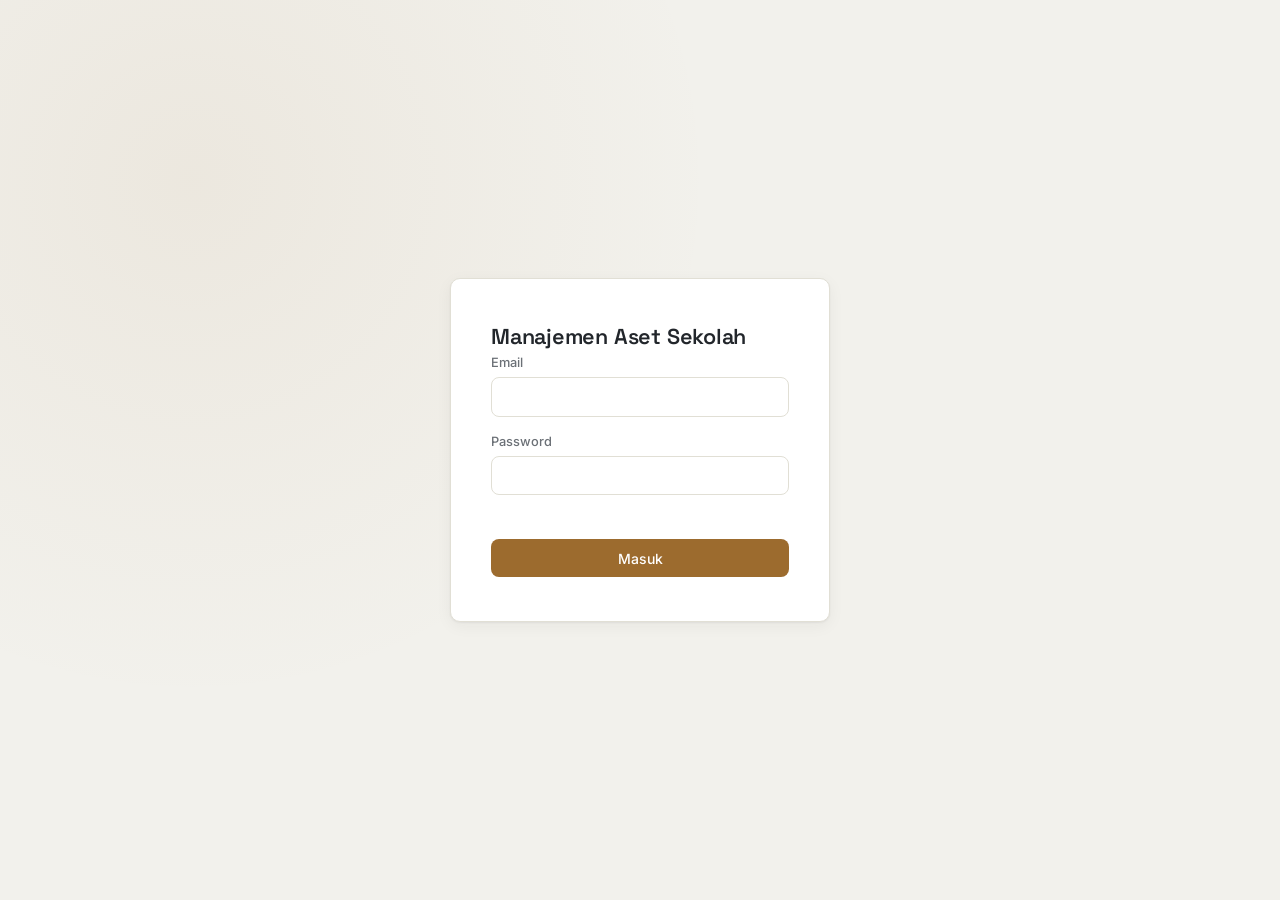
<file: index.html>
<!DOCTYPE html>
<html lang="id">
<head>
    <meta charset="UTF-8">
    <meta name="viewport" content="width=device-width, initial-scale=1.0">
    <title>Login - Manajemen Aset Sekolah</title>
    <link rel="stylesheet" href="css/style.css">
</head>
<body>
    <div class="login-container">
        <h1>Manajemen Aset Sekolah</h1>
        <form id="loginForm">
            <div class="form-group">
                <label for="email">Email</label>
                <input type="email" id="email" required>
            </div>
            <div class="form-group">
                <label for="password">Password</label>
                <input type="password" id="password" required>
            </div>
            <p id="errorMessage" class="error-message"></p>
            <button type="submit">Masuk</button>
        </form>
    </div>

    <script src="js/config.js"></script>
    <script src="js/auth.js"></script>
</body>
</html>
</file>
<file: css/style.css>
@import url("https://fonts.googleapis.com/css2?family=Space+Grotesk:wght@500;600;700&family=Inter:wght@400;500;600&family=IBM+Plex+Mono:wght@500;600&display=swap");

:root {
  --bg: #f2f1ec;
  --surface: #ffffff;
  --surface-alt: #faf9f5;
  --ink: #22262b;
  --ink-soft: #6b7076;
  --border: #e1dfd5;
  --brass: #9c6b2e;
  --brass-dark: #7e5622;
  --emerald: #3f6e52;
  --emerald-bg: #e6eee9;
  --amber: #b08a2e;
  --amber-bg: #f3ecda;
  --brick: #a1453b;
  --brick-bg: #f3e4e2;
  --focus: #2f6fed;
  --radius: 10px;
  --shadow: 0 1px 2px rgba(34, 38, 43, 0.06), 0 4px 16px rgba(34, 38, 43, 0.05);
}

* {
  box-sizing: border-box;
  margin: 0;
  padding: 0;
}

body {
  font-family: "Inter", system-ui, sans-serif;
  background: var(--bg);
  color: var(--ink);
  -webkit-font-smoothing: antialiased;
}

h1,
h2,
.brand-name {
  font-family: "Space Grotesk", sans-serif;
}

a {
  color: var(--brass-dark);
  text-decoration: none;
}
a:hover {
  text-decoration: underline;
}

button {
  font-family: inherit;
  cursor: pointer;
}

:focus-visible {
  outline: 2px solid var(--focus);
  outline-offset: 2px;
}

/* ===== Login ===== */
body:has(.login-container) {
  display: flex;
  align-items: center;
  justify-content: center;
  min-height: 100vh;
  background:
    radial-gradient(
      circle at 15% 20%,
      rgba(156, 107, 46, 0.07),
      transparent 40%
    ),
    var(--bg);
}

.login-container {
  background: var(--surface);
  padding: 2.75rem 2.5rem;
  border-radius: var(--radius);
  box-shadow: var(--shadow);
  width: 100%;
  max-width: 380px;
  border: 1px solid var(--border);
}

.login-container h1 {
  font-size: 1.35rem;
  font-weight: 600;
  margin-bottom: 0.35rem;
  letter-spacing: -0.01em;
}

.login-subtitle {
  color: var(--ink-soft);
  font-size: 0.875rem;
  margin-bottom: 1.75rem;
}

/* ===== Shared form elements ===== */
.form-group {
  margin-bottom: 1.1rem;
}

.form-group label {
  display: block;
  margin-bottom: 0.4rem;
  font-size: 0.8rem;
  font-weight: 500;
  color: var(--ink-soft);
}

input[type="text"],
input[type="email"],
input[type="password"],
input[type="number"],
input[type="date"],
select,
textarea {
  width: 100%;
  padding: 0.65rem 0.8rem;
  border: 1px solid var(--border);
  border-radius: 8px;
  background: var(--surface);
  color: var(--ink);
  font-size: 0.9rem;
  font-family: inherit;
  transition: border-color 0.15s ease;
}

input:focus,
select:focus,
textarea:focus {
  border-color: var(--brass);
}

textarea {
  min-height: 70px;
  resize: vertical;
}

.error-message {
  color: var(--brick);
  font-size: 0.82rem;
  margin-bottom: 0.5rem;
  min-height: 1.1em;
}

/* ===== Buttons ===== */
.btn-primary,
button[type="submit"] {
  background: var(--ink);
  color: var(--surface);
  border: none;
  padding: 0.65rem 1.1rem;
  border-radius: 8px;
  font-size: 0.875rem;
  font-weight: 500;
  transition: background 0.15s ease;
}
.btn-primary:hover,
button[type="submit"]:hover {
  background: #3a4149;
}

.login-container button[type="submit"] {
  width: 100%;
  background: var(--brass);
  margin-top: 0.25rem;
}
.login-container button[type="submit"]:hover {
  background: var(--brass-dark);
}

.btn-ghost {
  background: transparent;
  border: 1px solid var(--border);
  color: var(--ink);
  padding: 0.5rem 0.9rem;
  border-radius: 8px;
  font-size: 0.82rem;
  font-weight: 500;
}
.btn-ghost:hover {
  border-color: var(--ink);
}

.btn-icon {
  background: transparent;
  border: none;
  color: var(--ink-soft);
  font-size: 0.8rem;
  padding: 0.25rem 0.4rem;
  border-radius: 6px;
}
.btn-icon:hover {
  background: var(--surface-alt);
  color: var(--ink);
}
.btn-icon.danger:hover {
  color: var(--brick);
  background: var(--brick-bg);
}

/* ===== App shell ===== */
.app-container {
  min-height: 100vh;
}

.topbar {
  display: flex;
  justify-content: space-between;
  align-items: center;
  padding: 1rem 2rem;
  background: var(--surface);
  border-bottom: 1px solid var(--border);
}

.topbar h1 {
  font-size: 1.05rem;
  font-weight: 600;
  letter-spacing: -0.01em;
  display: flex;
  align-items: center;
  gap: 0.5rem;
}

.topbar h1::before {
  content: "";
  display: inline-block;
  width: 9px;
  height: 9px;
  border-radius: 50%;
  background: var(--brass);
}

.user-info {
  display: flex;
  align-items: center;
  gap: 1.25rem;
}

.user-info span {
  font-size: 0.85rem;
  color: var(--ink-soft);
}

.user-info a {
  font-size: 0.85rem;
  font-weight: 500;
}

.content {
  padding: 2rem;
  max-width: 1100px;
  margin: 0 auto;
}

/* ===== Toolbar ===== */
.toolbar {
  display: flex;
  gap: 0.6rem;
  margin-bottom: 1.25rem;
  flex-wrap: wrap;
}

.toolbar input,
.toolbar select {
  width: auto;
  background: var(--surface);
}

.toolbar input {
  flex: 1;
  min-width: 200px;
}

.toolbar > button:last-child {
  margin-left: auto;
  background: var(--brass);
  color: #fff;
  border: none;
  padding: 0.6rem 1.1rem;
  border-radius: 8px;
  font-weight: 500;
  font-size: 0.85rem;
}
.toolbar > button:last-child:hover {
  background: var(--brass-dark);
}

/* ===== Table ===== */
.data-table {
  width: 100%;
  border-collapse: collapse;
  background: var(--surface);
  border: 1px solid var(--border);
  border-radius: var(--radius);
  overflow: hidden;
  box-shadow: var(--shadow);
}

.data-table th {
  text-align: left;
  padding: 0.7rem 1rem;
  font-size: 0.72rem;
  font-weight: 600;
  text-transform: uppercase;
  letter-spacing: 0.04em;
  color: var(--ink-soft);
  background: var(--surface-alt);
  border-bottom: 1px solid var(--border);
}

.data-table td {
  padding: 0.75rem 1rem;
  font-size: 0.875rem;
  border-bottom: 1px solid var(--border);
}

.data-table tbody tr:last-child td {
  border-bottom: none;
}
.data-table tbody tr:hover {
  background: var(--surface-alt);
}

/* Signature element: asset code as a tag */
.tag-code {
  display: inline-flex;
  align-items: center;
  gap: 0.4rem;
  font-family: "IBM Plex Mono", monospace;
  font-size: 0.78rem;
  font-weight: 500;
  background: var(--surface-alt);
  border: 1px solid var(--border);
  padding: 0.25rem 0.55rem 0.25rem 0.45rem;
  border-radius: 20px;
  color: var(--ink);
}

.tag-code::before {
  content: "";
  width: 6px;
  height: 6px;
  border-radius: 50%;
  background: var(--brass);
  flex-shrink: 0;
}

/* Status badges */
.badge {
  display: inline-block;
  padding: 0.25rem 0.6rem;
  border-radius: 20px;
  font-size: 0.75rem;
  font-weight: 500;
}
.badge-baik {
  background: var(--emerald-bg);
  color: var(--emerald);
}
.badge-warn {
  background: var(--amber-bg);
  color: var(--amber);
}
.badge-bad {
  background: var(--brick-bg);
  color: var(--brick);
}

.empty-state {
  text-align: center;
  color: var(--ink-soft);
  padding: 3rem 1rem;
  font-size: 0.9rem;
  background: var(--surface);
  border: 1px dashed var(--border);
  border-radius: var(--radius);
  margin-top: 0.75rem;
}

/* ===== Tabs (master data) ===== */
.tabs {
  display: flex;
  gap: 0.25rem;
  margin-bottom: 1.5rem;
  border-bottom: 1px solid var(--border);
}

.tab-btn {
  padding: 0.6rem 1rem;
  background: none;
  border: none;
  font-size: 0.85rem;
  font-weight: 500;
  color: var(--ink-soft);
  border-bottom: 2px solid transparent;
  margin-bottom: -1px;
}
.tab-btn.active {
  color: var(--ink);
  border-bottom-color: var(--brass);
}

/* ===== Modal ===== */
.modal-overlay {
  position: fixed;
  inset: 0;
  background: rgba(34, 38, 43, 0.45);
  display: flex;
  align-items: center;
  justify-content: center;
  padding: 1rem;
  z-index: 50;
}

.modal-box {
  background: var(--surface);
  padding: 1.75rem;
  border-radius: var(--radius);
  width: 100%;
  max-width: 440px;
  max-height: 85vh;
  overflow-y: auto;
  box-shadow: 0 12px 40px rgba(34, 38, 43, 0.18);
}

.modal-box h2 {
  margin-bottom: 1.25rem;
  font-size: 1.05rem;
  font-weight: 600;
}

.modal-actions {
  display: flex;
  justify-content: flex-end;
  gap: 0.5rem;
  margin-top: 1.25rem;
  padding-top: 1rem;
  border-top: 1px solid var(--border);
}

.modal-actions button[type="button"] {
  background: transparent;
  border: 1px solid var(--border);
  color: var(--ink);
  padding: 0.6rem 1.1rem;
  border-radius: 8px;
  font-size: 0.85rem;
}
.modal-actions button[type="submit"] {
  background: var(--brass);
}
.modal-actions button[type="submit"]:hover {
  background: var(--brass-dark);
}

/* ===== Responsive ===== */
@media (max-width: 640px) {
  .topbar {
    padding: 1rem;
    flex-direction: column;
    gap: 0.75rem;
    align-items: flex-start;
  }
  .content {
    padding: 1.25rem;
  }
  .toolbar > button:last-child {
    margin-left: 0;
    width: 100%;
  }
  .data-table {
    display: block;
    overflow-x: auto;
    white-space: nowrap;
  }
}

.stats-grid {
  display: grid;
  grid-template-columns: repeat(auto-fit, minmax(180px, 1fr));
  gap: 1rem;
  margin-bottom: 1.75rem;
}

.stat-card {
  background: var(--surface);
  border: 1px solid var(--border);
  border-radius: var(--radius);
  padding: 1.1rem 1.25rem;
  box-shadow: var(--shadow);
}

.stat-card .stat-label {
  font-size: 0.78rem;
  color: var(--ink-soft);
  font-weight: 500;
  margin-bottom: 0.4rem;
}

.stat-card .stat-value {
  font-family: "Space Grotesk", sans-serif;
  font-size: 1.6rem;
  font-weight: 600;
  color: var(--ink);
}

.stat-card.accent-baik .stat-value {
  color: var(--emerald);
}
.stat-card.accent-warn .stat-value {
  color: var(--amber);
}
.stat-card.accent-bad .stat-value {
  color: var(--brick);
}

.charts-grid {
  display: grid;
  grid-template-columns: repeat(auto-fit, minmax(280px, 1fr));
  gap: 1rem;
  margin-bottom: 1.75rem;
}

.chart-card {
  background: var(--surface);
  border: 1px solid var(--border);
  border-radius: var(--radius);
  padding: 1.25rem;
  box-shadow: var(--shadow);
}

.chart-card canvas {
  max-height: 220px;
}

.chart-title {
  font-size: 0.9rem;
  font-weight: 600;
  margin-bottom: 1rem;
}
.app-shell {
  display: flex;
  min-height: 100vh;
}

.sidebar {
  width: 220px;
  background: var(--surface);
  border-right: 1px solid var(--border);
  display: flex;
  flex-direction: column;
  flex-shrink: 0;
}

.sidebar-brand {
  padding: 1.25rem 1.25rem 1rem;
  display: flex;
  align-items: center;
  gap: 0.5rem;
  font-family: "Space Grotesk", sans-serif;
  font-weight: 600;
  font-size: 0.95rem;
  border-bottom: 1px solid var(--border);
}

.sidebar-brand::before {
  content: "";
  width: 10px;
  height: 10px;
  border-radius: 50%;
  background: var(--brass);
  flex-shrink: 0;
}

.sidebar-nav {
  flex: 1;
  padding: 1rem 0.75rem;
  display: flex;
  flex-direction: column;
  gap: 0.25rem;
}

.sidebar-link {
  display: flex;
  align-items: center;
  gap: 0.6rem;
  padding: 0.6rem 0.75rem;
  border-radius: 8px;
  font-size: 0.85rem;
  font-weight: 500;
  color: var(--ink-soft);
}

.sidebar-link:hover {
  background: var(--surface-alt);
  color: var(--ink);
  text-decoration: none;
}

.sidebar-link.active {
  background: var(--surface-alt);
  color: var(--brass-dark);
}

.sidebar-footer {
  padding: 1rem 0.75rem;
  border-top: 1px solid var(--border);
}

.sidebar-footer .user-name {
  font-size: 0.8rem;
  color: var(--ink-soft);
  padding: 0 0.75rem;
  margin-bottom: 0.6rem;
}

.sidebar-footer button {
  width: 100%;
}

.main-area {
  flex: 1;
  min-width: 0;
}

.main-area .topbar {
  padding: 1rem 1.75rem;
}

.main-area .content {
  max-width: 1100px;
}

@media (max-width: 768px) {
  .app-shell {
    flex-direction: column;
  }
  .sidebar {
    width: 100%;
    flex-direction: row;
    align-items: center;
    overflow-x: auto;
    border-right: none;
    border-bottom: 1px solid var(--border);
  }
  .sidebar-brand {
    border-bottom: none;
    padding: 0.85rem 1rem;
  }
  .sidebar-nav {
    flex-direction: row;
    padding: 0.5rem;
  }
  .sidebar-footer {
    border-top: none;
    padding: 0.5rem 1rem;
  }
  .sidebar-footer .user-name {
    display: none;
  }
}

.toast-container {
  position: fixed;
  top: 1.25rem;
  right: 1.25rem;
  display: flex;
  flex-direction: column;
  gap: 0.6rem;
  z-index: 100;
}

.toast {
  background: var(--ink);
  color: #fff;
  padding: 0.75rem 1rem;
  border-radius: 8px;
  font-size: 0.85rem;
  font-weight: 500;
  box-shadow: 0 8px 24px rgba(34, 38, 43, 0.25);
  display: flex;
  align-items: center;
  gap: 0.6rem;
  min-width: 220px;
  max-width: 340px;
  animation: toast-in 0.2s ease;
}

.toast::before {
  content: "";
  width: 8px;
  height: 8px;
  border-radius: 50%;
  flex-shrink: 0;
}

.toast-success::before {
  background: #4ade80;
}
.toast-error::before {
  background: #f87171;
}
.toast-info::before {
  background: #60a5fa;
}

.toast.toast-out {
  animation: toast-out 0.2s ease forwards;
}

@keyframes toast-in {
  from {
    opacity: 0;
    transform: translateX(20px);
  }
  to {
    opacity: 1;
    transform: translateX(0);
  }
}

@keyframes toast-out {
  from {
    opacity: 1;
    transform: translateX(0);
  }
  to {
    opacity: 0;
    transform: translateX(20px);
  }
}

/* Confirm dialog custom */
.confirm-overlay {
  position: fixed;
  inset: 0;
  background: rgba(34, 38, 43, 0.45);
  display: flex;
  align-items: center;
  justify-content: center;
  z-index: 90;
}

.confirm-box {
  background: var(--surface);
  padding: 1.5rem;
  border-radius: var(--radius);
  max-width: 320px;
  box-shadow: 0 12px 40px rgba(34, 38, 43, 0.18);
}

.confirm-box p {
  font-size: 0.9rem;
  margin-bottom: 1.25rem;
}

.confirm-actions {
  display: flex;
  justify-content: flex-end;
  gap: 0.5rem;
}

/* Icons */
.icon {
  width: 18px;
  height: 18px;
  flex-shrink: 0;
  stroke: currentColor;
  fill: none;
  stroke-width: 2;
  stroke-linecap: round;
  stroke-linejoin: round;
}
.sidebar-link .icon {
  color: var(--ink-soft);
}
.sidebar-link:hover .icon,
.sidebar-link.active .icon {
  color: var(--brass-dark);
}

/* Greeting header */
.topbar-greeting .greeting-title {
  font-size: 1.05rem;
  font-weight: 600;
}
.topbar-greeting .greeting-date {
  font-size: 0.78rem;
  color: var(--ink-soft);
  margin-top: 0.1rem;
}

/* Avatar */
.avatar {
  width: 34px;
  height: 34px;
  border-radius: 50%;
  background: linear-gradient(135deg, var(--brass), var(--brass-dark));
  color: #fff;
  display: flex;
  align-items: center;
  justify-content: center;
  font-family: "Space Grotesk", sans-serif;
  font-weight: 600;
  font-size: 0.85rem;
  flex-shrink: 0;
}
.sidebar-footer-user {
  display: flex;
  align-items: center;
  gap: 0.6rem;
  padding: 0 0.75rem;
  margin-bottom: 0.75rem;
}
.sidebar-footer-user .user-name {
  padding: 0;
  margin: 0;
  font-weight: 500;
  color: var(--ink);
}
.sidebar-footer-user .user-role {
  font-size: 0.72rem;
  color: var(--ink-soft);
  text-transform: capitalize;
}

/* Section labels */
.section-label {
  font-size: 0.72rem;
  font-weight: 600;
  text-transform: uppercase;
  letter-spacing: 0.05em;
  color: var(--ink-soft);
  margin: 0 0 0.6rem 0.1rem;
}

/* Stat cards with icon + hover lift */
.stat-card {
  display: flex;
  align-items: flex-start;
  gap: 0.85rem;
  transition:
    transform 0.15s ease,
    box-shadow 0.15s ease;
}
.stat-card:hover {
  transform: translateY(-2px);
  box-shadow: 0 4px 20px rgba(34, 38, 43, 0.09);
}
.stat-icon {
  width: 38px;
  height: 38px;
  border-radius: 9px;
  flex-shrink: 0;
  display: flex;
  align-items: center;
  justify-content: center;
  background: var(--surface-alt);
}
.stat-icon .icon {
  width: 19px;
  height: 19px;
  color: var(--brass);
}
.stat-card.accent-baik .stat-icon {
  background: var(--emerald-bg);
}
.stat-card.accent-baik .stat-icon .icon {
  color: var(--emerald);
}
.stat-card.accent-bad .stat-icon {
  background: var(--brick-bg);
}
.stat-card.accent-bad .stat-icon .icon {
  color: var(--brick);
}

/* Chart card hover */
.chart-card {
  transition: box-shadow 0.15s ease;
}
.chart-card:hover {
  box-shadow: 0 4px 20px rgba(34, 38, 43, 0.09);
}

/* Recent activity */
.activity-list {
  display: flex;
  flex-direction: column;
}
.activity-item {
  display: flex;
  align-items: center;
  gap: 0.75rem;
  padding: 0.7rem 0;
  border-bottom: 1px solid var(--border);
}
.activity-item:last-child {
  border-bottom: none;
}
.activity-icon {
  width: 32px;
  height: 32px;
  border-radius: 8px;
  flex-shrink: 0;
  background: var(--surface-alt);
  display: flex;
  align-items: center;
  justify-content: center;
}
.activity-icon .icon {
  width: 16px;
  height: 16px;
  color: var(--brass);
}
.activity-body {
  flex: 1;
  min-width: 0;
}
.activity-title {
  font-size: 0.85rem;
  font-weight: 500;
  color: var(--ink);
}
.activity-meta {
  font-size: 0.75rem;
  color: var(--ink-soft);
  margin-top: 0.1rem;
}

/* Table row subtle lift */
.data-table tbody tr {
  transition: background 0.1s ease;
}

/* Background texture on page */
body {
  background-image: radial-gradient(
    circle at 100% 0%,
    rgba(156, 107, 46, 0.05),
    transparent 45%
  );
  background-attachment: fixed;
}

.pagination {
  display: flex;
  align-items: center;
  justify-content: center;
  gap: 0.5rem;
  margin-top: 1rem;
}

.pagination button {
  background: var(--surface);
  border: 1px solid var(--border);
  color: var(--ink);
  padding: 0.45rem 0.85rem;
  border-radius: 8px;
  font-size: 0.82rem;
}

.pagination button:hover:not(:disabled) {
  border-color: var(--brass);
}
.pagination button:disabled {
  opacity: 0.4;
  cursor: default;
}

.pagination .page-info {
  font-size: 0.82rem;
  color: var(--ink-soft);
  margin: 0 0.5rem;
}
</file>
